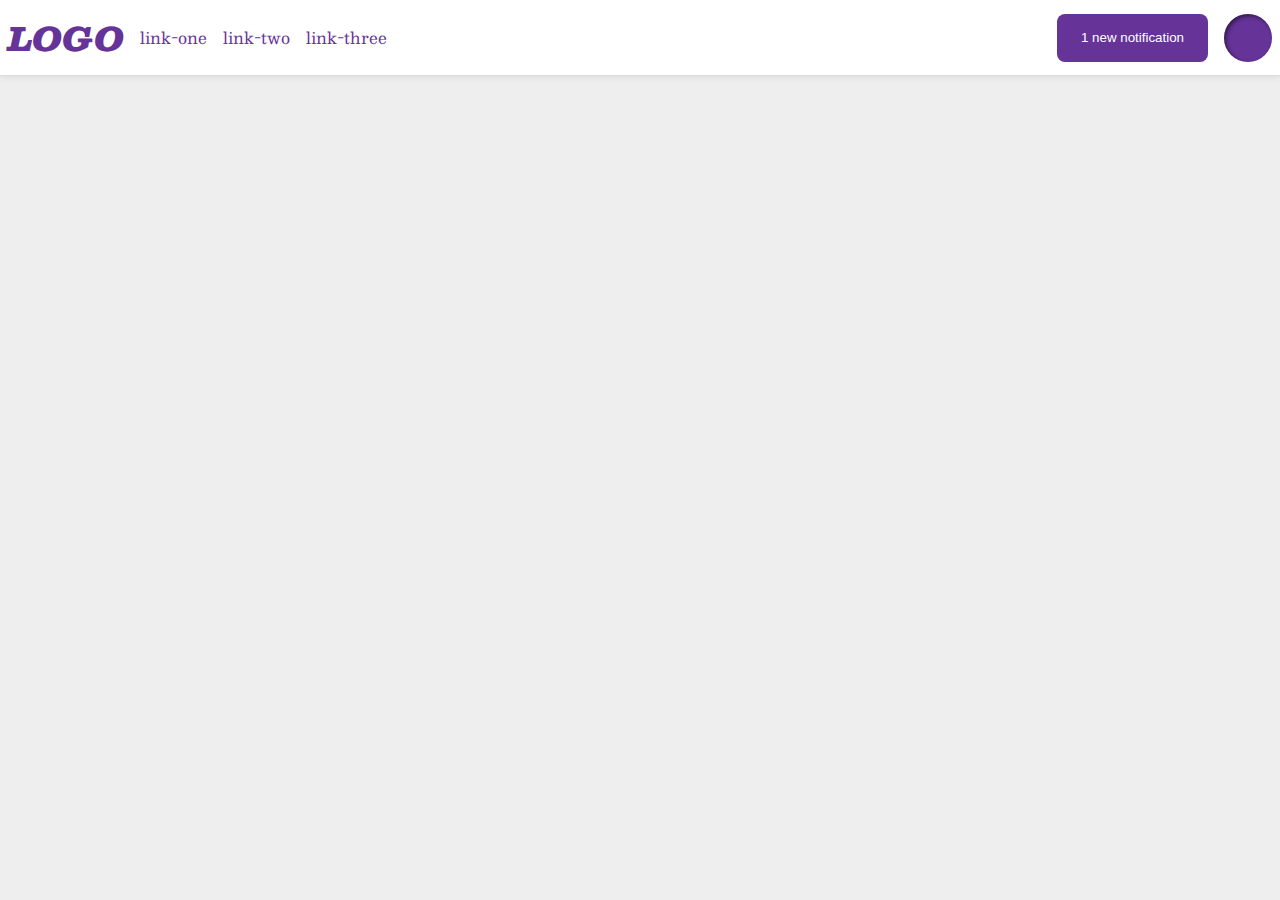
<file: foundations/flex/03-flex-header-2/index.html>
<!DOCTYPE html>
<html lang="en">
  <head>
    <meta charset="UTF-8">
    <meta http-equiv="X-UA-Compatible" content="IE=edge">
    <meta name="viewport" content="width=device-width, initial-scale=1.0">
    <title>Flex Header 2</title>
    <link rel="stylesheet" href="style.css">
  </head>
  <body>
    <div class="header">
      <div class="logo">
        LOGO
      </div>
      <ul class="links">
        <li><a href="https://google.com">link-one</a></li>
        <li><a href="https://google.com">link-two</a></li>
        <li><a href="https://google.com">link-three</a></li>
      </ul>
      <div class="container">
        <button class="notifications">
          1 new notification
        </button>
        <div class="profile-image"></div>
        </div>
    </div>
  </body>
</html>
</file>
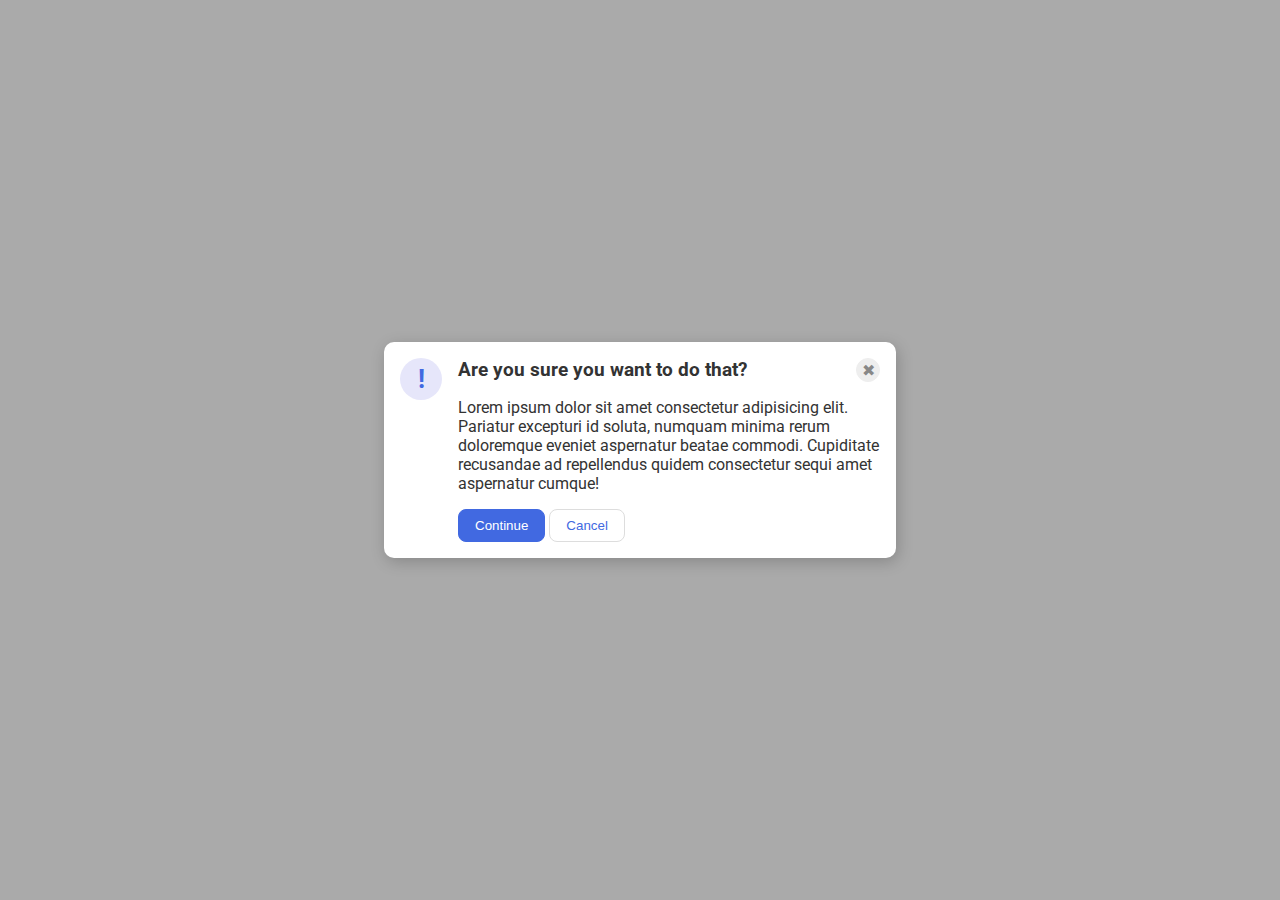
<file: foundations/flex/05-flex-modal/index.html>
<!DOCTYPE html>
<html lang="en">
  <head>
    <meta charset="UTF-8">
    <meta http-equiv="X-UA-Compatible" content="IE=edge">
    <meta name="viewport" content="width=device-width, initial-scale=1.0">
    <link rel="stylesheet" href="style.css">
    <title>Modal</title>
  </head>
  <body>
    <div class="modal">
      <div class="icon">!</div>
      <div class="container">
        <div class="header">Are you sure you want to do that?
          <button class="close-button">✖</button>
        </div>
        <div class="text">Lorem ipsum dolor sit amet consectetur adipisicing elit. Pariatur excepturi id soluta, numquam minima rerum doloremque eveniet aspernatur beatae commodi. Cupiditate recusandae ad repellendus quidem consectetur sequi amet aspernatur cumque!</div>
        <div class="button">
          <button class="continue">Continue</button>
          <button class="cancel">Cancel</button>
        </div>
      </div>
    </div>
  </body>
</html>

<!-- <!DOCTYPE html>
<html lang="en">
  <head>
    <meta charset="UTF-8">
    <meta http-equiv="X-UA-Compatible" content="IE=edge">
    <meta name="viewport" content="width=device-width, initial-scale=1.0">
    <link rel="stylesheet" href="style.css">
    <title>Modal</title>
  </head>
  <body>
    <div class="modal">
      <div class="icon">!</div>
      <div class="header">Are you sure you want to do that?</div>
      <button class="close-button">✖</button>
      <div class="text">Lorem ipsum dolor sit amet consectetur adipisicing elit. Pariatur excepturi id soluta, numquam minima rerum doloremque eveniet aspernatur beatae commodi. Cupiditate recusandae ad repellendus quidem consectetur sequi amet aspernatur cumque!</div>
      <button class="continue">Continue</button>
      <button class="cancel">Cancel</button>
    </div>
  </body>
</html> -->
</file>
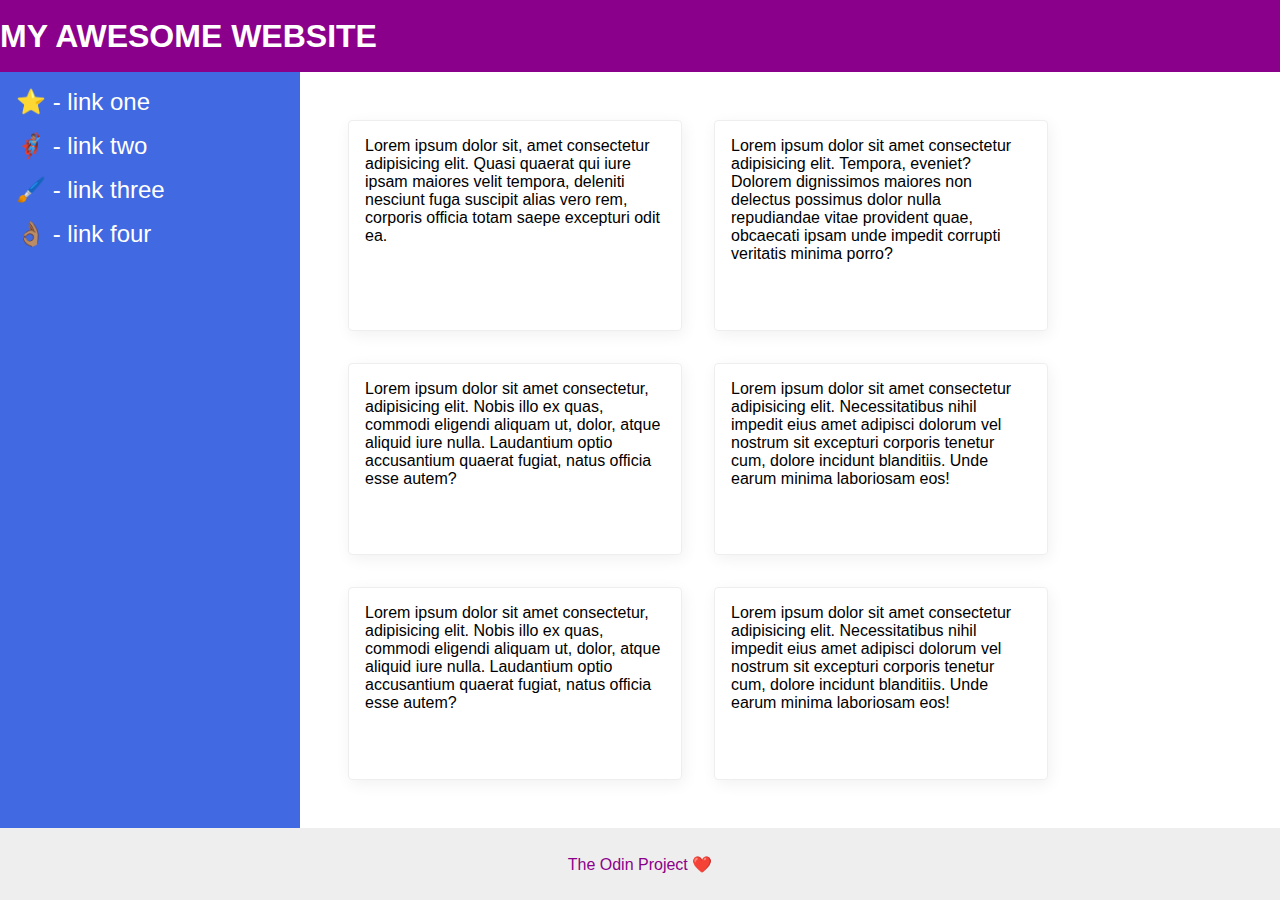
<file: foundations/flex/07-flex-layout-2/index.html>
<!DOCTYPE html>
<html lang="en">
  <head>
    <meta charset="UTF-8">
    <meta http-equiv="X-UA-Compatible" content="IE=edge">
    <meta name="viewport" content="width=device-width, initial-scale=1.0">
    <title>The Holy Grail</title>
    <link rel="stylesheet" href="style.css">
  </head>
  <body>
    <div class="header">
      MY AWESOME WEBSITE
    </div>
    
    <div class="body">
      <div class="sidebar">
        <ul>
          <li><a href="#">⭐ - link one</a></li>
          <li><a href="#">🦸🏽‍♂️ - link two</a></li>
          <li><a href="#">🖌️ - link three</a></li>
          <li><a href="#">👌🏽 - link four</a></li>
        </ul>
      </div>
  
      <div class="container">
        <div class="card">Lorem ipsum dolor sit, amet consectetur adipisicing elit. Quasi quaerat qui iure ipsam maiores velit tempora, deleniti nesciunt fuga suscipit alias vero rem, corporis officia totam saepe excepturi odit ea.</div>
        <div class="card">Lorem ipsum dolor sit amet consectetur adipisicing elit. Tempora, eveniet? Dolorem dignissimos maiores non delectus possimus dolor nulla repudiandae vitae provident quae, obcaecati ipsam unde impedit corrupti veritatis minima porro?</div>
        <div class="card">Lorem ipsum dolor sit amet consectetur, adipisicing elit. Nobis illo ex quas, commodi eligendi aliquam ut, dolor, atque aliquid iure nulla. Laudantium optio accusantium quaerat fugiat, natus officia esse autem?</div>
        <div class="card">Lorem ipsum dolor sit amet consectetur adipisicing elit. Necessitatibus nihil impedit eius amet adipisci dolorum vel nostrum sit excepturi corporis tenetur cum, dolore incidunt blanditiis. Unde earum minima laboriosam eos!</div>
        <div class="card">Lorem ipsum dolor sit amet consectetur, adipisicing elit. Nobis illo ex quas, commodi eligendi aliquam ut, dolor, atque aliquid iure nulla. Laudantium optio accusantium quaerat fugiat, natus officia esse autem?</div>
        <div class="card">Lorem ipsum dolor sit amet consectetur adipisicing elit. Necessitatibus nihil impedit eius amet adipisci dolorum vel nostrum sit excepturi corporis tenetur cum, dolore incidunt blanditiis. Unde earum minima laboriosam eos!</div>
      </div class="container">
    </div>
    
    <div class="footer">
      The Odin Project ❤️
    </div>
  </body>
</html>
</file>
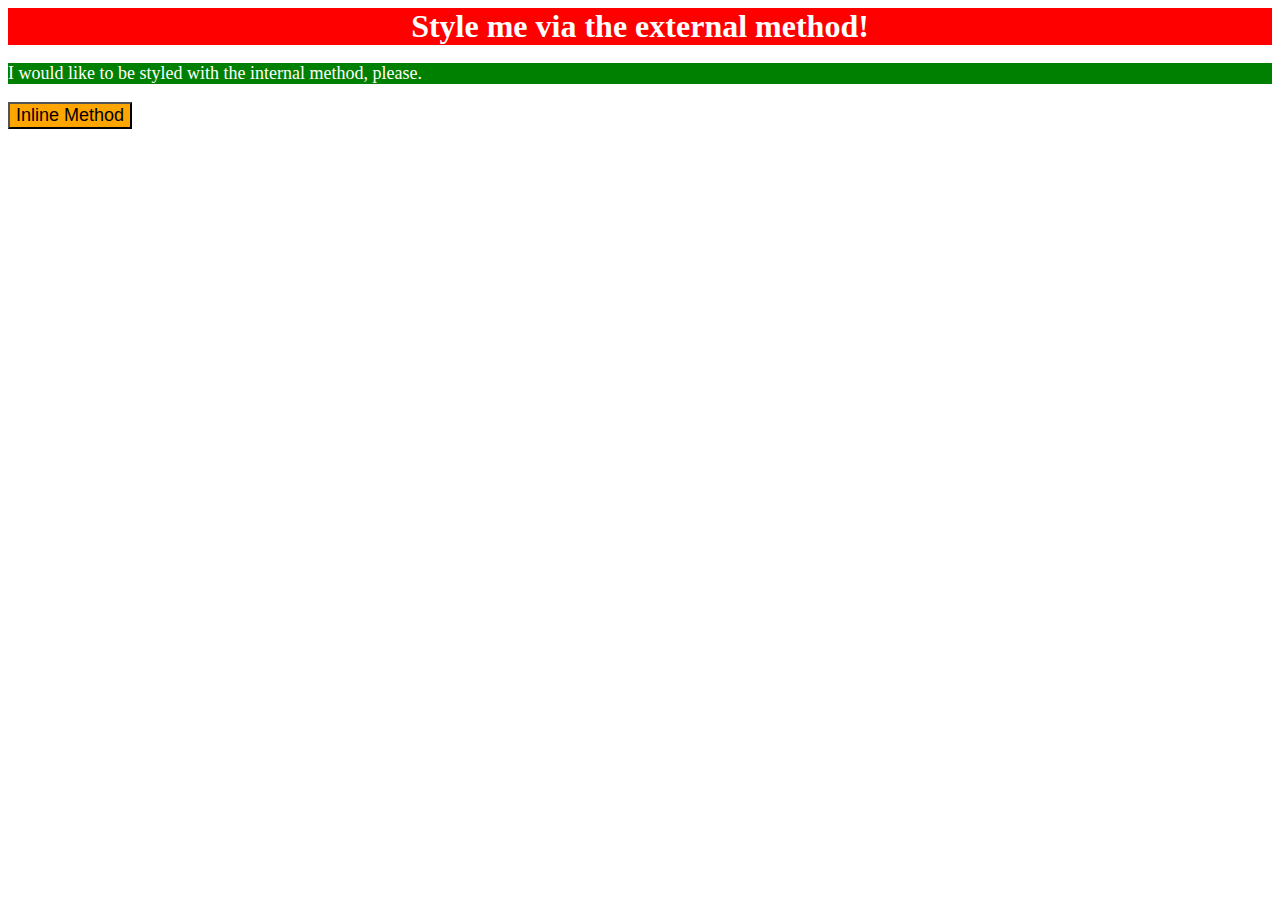
<file: foundations/intro-to-css/01-css-methods/index.html>
<!DOCTYPE html>
<html lang="en">
  <head>
    <meta charset="UTF-8">
    <meta http-equiv="X-UA-Compatible" content="IE=edge">
    <meta name="viewport" content="width=device-width, initial-scale=1.0">
    <title>Methods for Adding CSS</title>
    <link rel="stylesheet" href="./styles.css">
    <style>
      p {
        background: green;
        color: white;
        font-size: 18px;
      }
    </style>
  </head>
  <body>
    <div>Style me via the external method!</div>
    <p>I would like to be styled with the internal method, please.</p>
    <button style="background: orange; font-size: 18px;">Inline Method</button>
  </body>
</html>
</file>
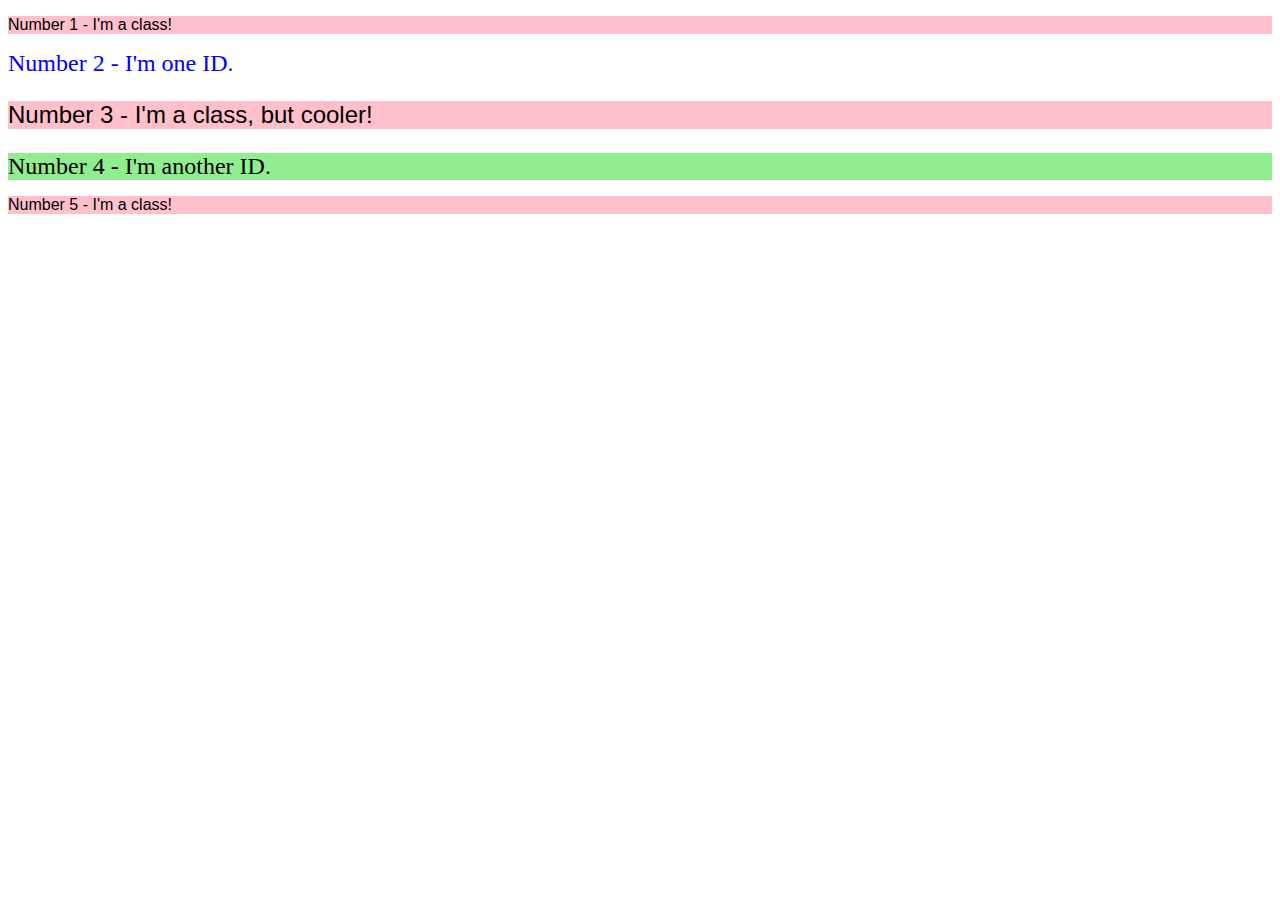
<file: foundations/intro-to-css/02-class-id-selectors/index.html>
<!DOCTYPE html>
<html lang="en">
  <head>
    <meta charset="UTF-8">
    <meta http-equiv="X-UA-Compatible" content="IE=edge">
    <meta name="viewport" content="width=device-width, initial-scale=1.0">
    <title>Class and ID Selectors</title>
    <link rel="stylesheet" href="style.css">
  </head>
  <body>
    <p class="odd">Number 1 - I'm a class!</p>
    <div id="two">Number 2 - I'm one ID.</div>
    <p class="odd font-adjust" >Number 3 - I'm a class, but cooler!</p>
    <div id="four">Number 4 - I'm another ID.</div>
    <p class="odd" id="five">Number 5 - I'm a class!</p>
  </body>
</html>
</file>
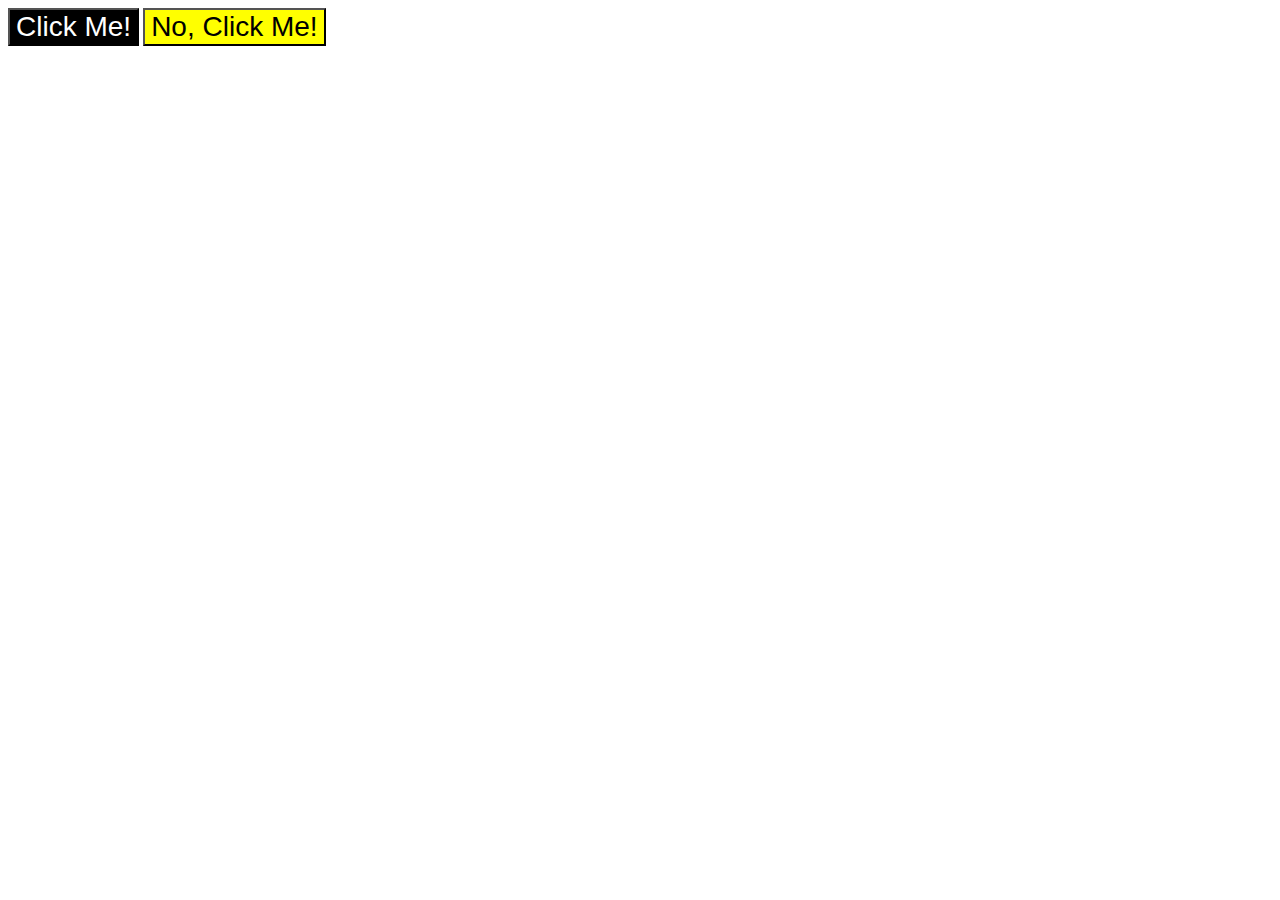
<file: foundations/intro-to-css/03-grouping-selectors/index.html>
<!DOCTYPE html>
<html lang="en">
  <head>
    <meta charset="UTF-8">
    <meta http-equiv="X-UA-Compatible" content="IE=edge">
    <meta name="viewport" content="width=device-width, initial-scale=1.0">
    <title>Grouping Selectors</title>
    <link rel="stylesheet" href="style.css">
  </head>
  <body>
    <button class="black-button">Click Me!</button>
    <button class="yellow-button">No, Click Me!</button>
  </body>
</html>
</file>
<file: foundations/flex/03-flex-header-2/style.css>
/* this is some magical font-importing.  
you'll learn about it later. */
@import url('https://fonts.googleapis.com/css2?family=Besley:ital,wght@0,400;1,900&display=swap');

body {
  margin: 0;
  background: #eee;
  font-family: Besley, serif;
}

.header {
  background: white;
  border-bottom: 1px solid #ddd;
  box-shadow: 0 0 8px rgba(0,0,0,.1);
  display: flex;
  padding: 8px;
  align-items: center;
  gap: 16px;
  
}

.profile-image {
  background: rebeccapurple;
  box-shadow: inset 2px 2px 4px rgba(0,0,0,.5);
  border-radius: 50%;
  width: 48px;
  height: 48px;
}

.logo {
  color: rebeccapurple;
  font-size: 32px;
  font-weight: 900;
  font-style: italic;
}

button {
  border: none;
  border-radius: 8px;
  background: rebeccapurple;
  color: white;
  padding: 8px 24px;
  flex-direction: ;
}

a {
  /* this removes the line under our links */
  text-decoration: none;
  color: rebeccapurple;
}

ul {
  list-style-type: none;

}
.links {
  display: flex;
  gap: 16px;
  padding: initial;
}

.container {
  display: flex;
  flex-basis: fit-content;
  justify-content: flex-end;
  flex-grow: 1;
  flex-shrink: 1;
  gap: 16px;
}
</file>
<file: foundations/flex/05-flex-modal/style.css>
@import url('https://fonts.googleapis.com/css2?family=Roboto:wght@400;700&display=swap');

html, body {
  height: 100%;
}

body {
  font-family: Roboto, sans-serif;
  margin: 0;
  background: #aaa;
  color: #333;
  /* I'll give you this one for free lol */
  display: flex;
  align-items: center;
  justify-content: center;
}

.modal {
  background: white;
  width: 480px;
  border-radius: 10px;
  box-shadow: 2px 4px 16px rgba(0,0,0,.2);
  display: flex;
  gap: 16px;
  padding: 16px;
  
  
  
}

.icon {
  color: royalblue;
  font-size: 26px;
  font-weight: 700;
  background: lavender;
  width: 42px;
  height: 42px;
  border-radius: 50%;
  display: flex;
  align-items: center;
  justify-content: center;
  flex-shrink: 0;
  
}

.header {
  display: flex;
  justify-content: space-between;
  font-weight: 700;
  font-size: larger;
  margin-bottom: 16px;
}

.text {
  margin-bottom: 16px;
}

.close-button {
  background: #eee;
  border-radius: 50%;
  color: #888;
  font-weight: 400;
  font-size: 16px;
  height: 24px;
  width: 24px;
  display: flex;
  align-items: center;
  justify-content: center;
  border: 1px solid #eee;
  padding: 0;
}

button {
  cursor: pointer;
  padding: 8px 16px;
  border-radius: 8px;
  
}

button.continue {
  background: royalblue;
  border: 1px solid royalblue;
  color: white;
  
}

button.cancel {
  background: white;
  border: 1px solid #ddd;
  color: royalblue;
}
</file>
<file: foundations/flex/07-flex-layout-2/style.css>
body {
  font-family: -apple-system, BlinkMacSystemFont, 'Segoe UI', Roboto, Oxygen, Ubuntu, Cantarell, 'Open Sans', 'Helvetica Neue', sans-serif;
  margin: 0;
  min-height: 100vh;
  display: flex;
  flex-direction: column;
}
.body {
  display: flex;
  flex: 1;
}

.header {
  height: 72px;
  background: darkmagenta;
  color: white;
  display: flex;
  align-items: center;
  font-size: 32px;
  font-weight: 900;
}

.footer {
  height: 72px;
  background: #eee;
  color: darkmagenta;
  display: flex;
  justify-content: center;
  align-items: center;
}

.sidebar {
  width: 300px;
  background: royalblue;
  box-sizing: border-box;
  padding: 16px;
  flex-shrink: 0;
}

ul {
  list-style-type: none;
  margin: 0;
  padding: 0;
}

li {
  color: white;
  text-decoration: none;
  font-size: 24px;
  margin-bottom: 16px;
}

a {
  color: white;
  text-decoration: none;
  font-size: 24px;
}

.container {
  display: flex;
  flex-wrap: wrap;
  padding: 48px;
  gap: 32px;

}

.card {
  border: 1px solid #eee;
  box-shadow: 2px 4px 16px rgba(0,0,0,.06);
  border-radius: 4px;
  width: 300px;
  padding: 16px;
}
</file>
<file: foundations/intro-to-css/01-css-methods/styles.css>
div {
    background: red;
    color: white;
    font-size: 32px;
    text-align: center;
    font-weight: bold;
}
</file>
<file: foundations/intro-to-css/02-class-id-selectors/style.css>
.odd{
    background-color: #ffc0cb;
    font-family: Verdana, Geneva, Tahoma, sans-serif;

}

#two {
    color: #0000ff;
    font-size: 24px;

}

.font-adjust {
    font-size: 24px;
}

#four {
    background-color: #90ee90;
    font-size: 24px;
}
</file>
<file: foundations/intro-to-css/03-grouping-selectors/style.css>
.black-button,
.yellow-button {
    font-family: Helvetica, 'Times New Roman', Times, serif;
    font-size: 28px;
}

.black-button {
    background-color: black;
    color: white;
}

.yellow-button {
    background-color: yellow;
    color: black;
}
</file>
